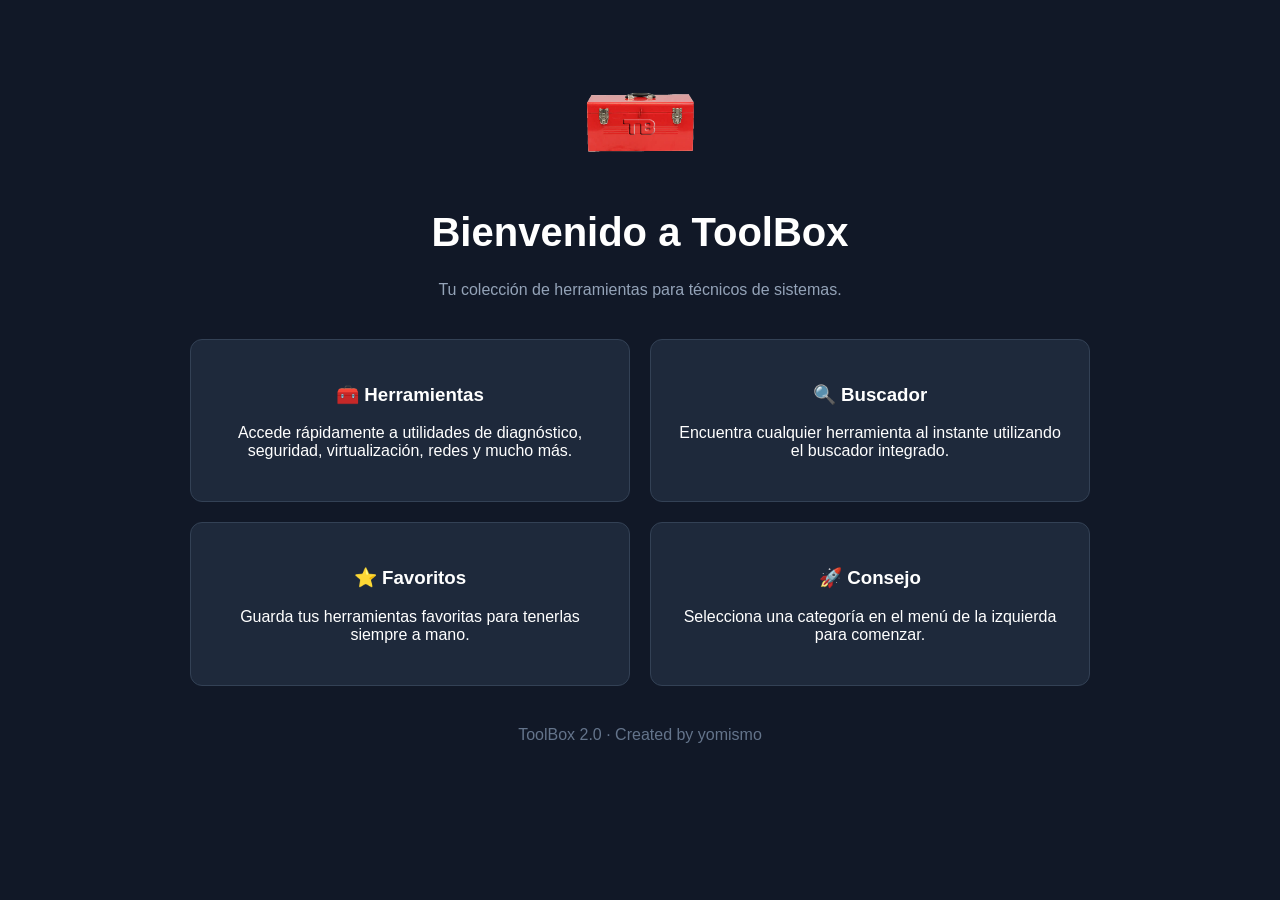
<file: inicio.html>
<!DOCTYPE html>
<html lang="es">

<head>

    <meta charset="UTF-8">

    <meta name="viewport" content="width=device-width, initial-scale=1.0">

    <title>Bienvenido a ToolBox</title>

    <link rel="stylesheet" href="css/inicio.css">

</head>

<body>

    <main class="welcome">

        <img
            src="assets/logo/closed.png"
            alt="ToolBox"
            class="welcome-logo">

        <h1>Bienvenido a ToolBox</h1>

        <p class="subtitle">
            Tu colección de herramientas para técnicos de sistemas.
        </p>

        <div class="welcome-grid">

            <div class="welcome-card">

                <h3>🧰 Herramientas</h3>

                <p>
                    Accede rápidamente a utilidades de diagnóstico,
                    seguridad, virtualización, redes y mucho más.
                </p>

            </div>

            <div class="welcome-card">

                <h3>🔍 Buscador</h3>

                <p>
                    Encuentra cualquier herramienta al instante
                    utilizando el buscador integrado.
                </p>

            </div>

            <div class="welcome-card">

                <h3>⭐ Favoritos</h3>

                <p>
                    Guarda tus herramientas favoritas para tenerlas
                    siempre a mano.
                </p>

            </div>

            <div class="welcome-card">

                <h3>🚀 Consejo</h3>

                <p>
                    Selecciona una categoría en el menú de la izquierda
                    para comenzar.
                </p>

            </div>

        </div>

        <footer>

            ToolBox 2.0 · Created by yomismo

        </footer>

    </main>

</body>

</html>
</file>
<file: css/inicio.css>
body{

    margin:0;

    font-family:Segoe UI, sans-serif;

    background:#111827;

    color:white;

}

.welcome{

    display:flex;

    flex-direction:column;

    justify-content:center;

    align-items:center;

    padding:60px;

    text-align:center;

}

.welcome-logo{

    width:120px;

    margin-bottom:20px;

}

h1{

    font-size:40px;

    margin:10px 0;

}

.subtitle{

    color:#94a3b8;

    margin-bottom:40px;

}

.welcome-grid{

    display:grid;

    grid-template-columns:repeat(2,1fr);

    gap:20px;

    width:100%;

    max-width:900px;

}

.welcome-card{

    background:#1e293b;

    padding:25px;

    border-radius:12px;

    border:1px solid #334155;

    transition:.3s;

}

.welcome-card:hover{

    transform:translateY(-5px);

    border-color:#3b82f6;

}

footer{

    margin-top:40px;

    color:#64748b;

}
</file>
